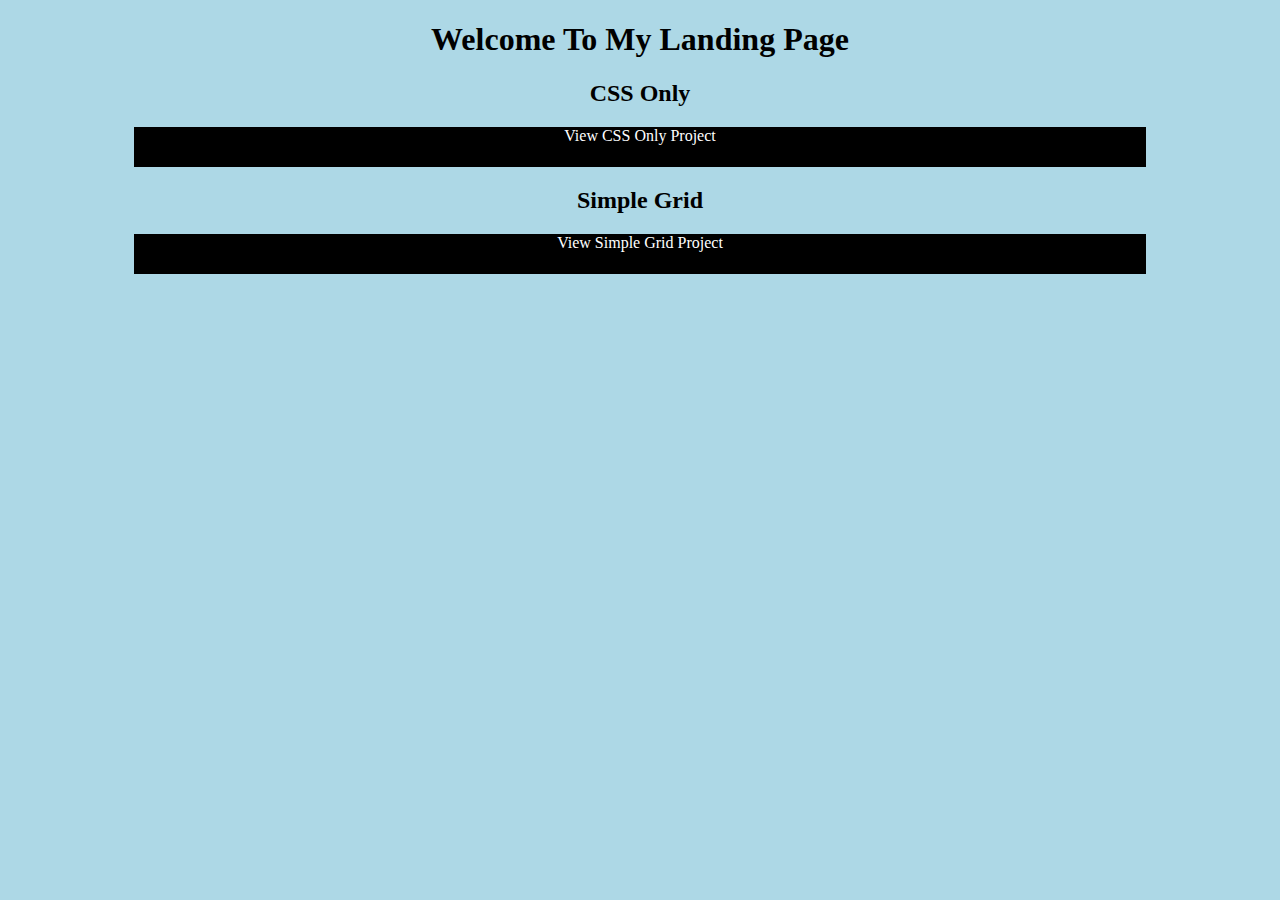
<file: index.html>
<!DOCTYPE html>
<html lang="en">
<head>
    <meta charset="UTF-8">
    <meta http-equiv="X-UA-Compatible" content="IE=edge">
    <meta name="viewport" content="width=device-width, initial-scale=1.0">
    <link rel="icon" href="./favicon.ico"/>
    <title>Basic Webpage</title>
    <style>
        body {
            background-color: lightblue;
        }
        .container {
            display: block;
            text-align: -webkit-center;
            width: 80%;
            margin: auto;
        }
        .btn {
            width: 100%;
            text-decoration: none;
            background-color: black;
            color: white;
        }
        a {
            height: 40px;
            text-decoration: none;
            display: flex;
            justify-content: center;
            align-content: center;
        }
    </style>
</head>
<body>
    <div class="container">
        <h1>Welcome To My Landing Page</h1>
        <h2>CSS Only</h2>
        <a href="./CSS-Only/index.html"><div class="btn">View CSS Only Project</div></a>
    
        <h2>Simple Grid</h2>
        <a href="./Simple-Grid/index.html"><div class="btn">View Simple Grid Project</div></a> 
    
    </div>
</body>
</html>
</file>
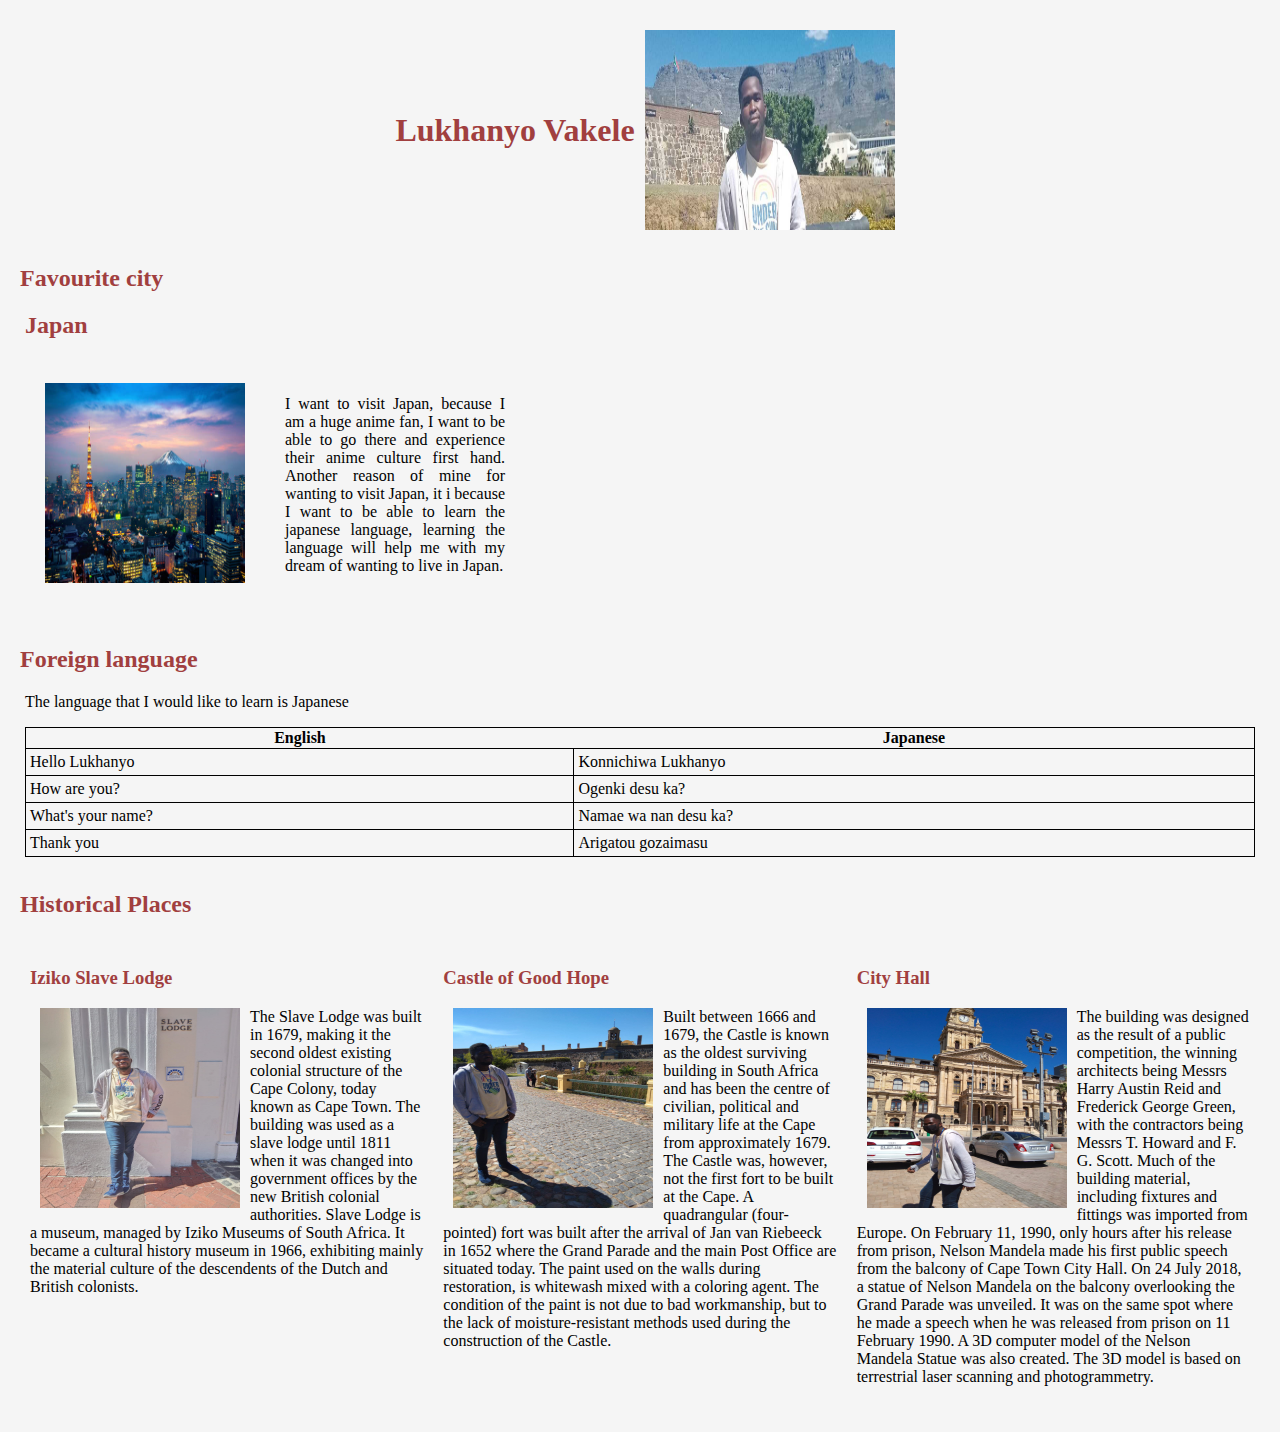
<file: CSS-Only/index.html>
<!DOCTYPE html>
<html lang="en">
<head>
    <meta charset="UTF-8">
    <meta http-equiv="X-UA-Compatible" content="IE=edge">
    <meta name="viewport" content="width=device-width, initial-scale=1.0">
    <title>CSS Only - Basic Responsive Web Page</title>
    <link rel="icon" href="./favicon.ico"/>
    <link rel="stylesheet" href="./static/css/styles.css">
</head>
<body>
    <div class="container">
        <!-- make the intro -->
        <div class="head card">
            <h1>Lukhanyo Vakele</h1>
            <img class="avatar" src="./static/media/potrait.jpeg" alt="A picture of Lukhanyo Vakele and table mountain as a background">
        </div>

        <!-- city section -->
        <h2 class="center">Favourite city</h2>
        <div class="card">
            
            <h2 class="center">Japan</h2>
            <div class="city">
                <div class="city-logo">
                    <img src="./static/media/city-japan.jpg" alt="City of Japan">
                </div>
                <div class="city-info">
                    <p>I want to visit Japan, because I am a huge anime fan, I want to be able to go there and
                        experience their anime culture first hand. 
                        Another reason of mine for wanting to visit Japan, it i because I want to be able to learn
                        the japanese language, learning the language will help me with my dream of wanting to live in Japan.</p>
                </div>
            </div>
        </div>

        <!-- foreign language section -->
        <h2 class="center">Foreign language</h2>
        <div class="foreign-language card">
            <p>The language that I would like to learn is Japanese</p>
            <table class="translation-table">
                <tr>
                    <th>English</th>
                    <th>Japanese</th>
                </tr>
                <tr>
                    <td>Hello Lukhanyo</td>
                    <td>Konnichiwa Lukhanyo</td>
                </tr>
                <tr>
                    <td>How are you?</td>
                    <td>Ogenki desu ka?</td>
                </tr>
                <tr>
                    <td>What's your name?</td>
                    <td>Namae wa nan desu ka?</td>
                </tr>
                <tr>
                    <td>Thank you</td>
                    <td>Arigatou gozaimasu</td>
                </tr>
            </table>
        </div>

        <!-- historical places sections -->
        <h2 class="center">Historical Places</h2>
        <div class="historical-places">
            <div class="cites item-1 card-round">
                <div>
                    <h3>Iziko Slave Lodge</h3>
                </div>
                <div class="his-info">
                    <img src="./static/media/iziko-slave-lodge.jpeg" alt="" class="temp">
                    <p>
                        The Slave Lodge was built in 1679, making it the second oldest existing colonial structure of the Cape Colony, today known as Cape Town. 
                        The building was used as a slave lodge until 1811 when it was changed into government offices by the new British colonial authorities.
                        Slave Lodge is a museum, managed by Iziko Museums of South Africa. It became a cultural history museum in 1966, exhibiting mainly the material culture of the descendents of the Dutch and British colonists.
                    </p>
                </div>
            </div>

            <div class="cites item-2 card-round">
                <div>
                    <h3>Castle of Good Hope</h3>
                </div>
                <div class="his-info swap-sides">
                    <img src="./static/media/castle-of-good-hope.jpeg" alt="" class="temp">
                    <p>
                        Built between 1666 and 1679, the Castle is known as the oldest surviving building in South Africa and has been the centre of civilian, political and military life at the Cape from approximately 1679.
                        The Castle was, however, not the first fort to be built at the Cape. A quadrangular (four-pointed) fort was built after the arrival of Jan van Riebeeck in 1652 where the Grand Parade and the main Post Office are situated today. 
                        The paint used on the walls during restoration, is whitewash mixed with a coloring agent.  The condition of the paint is not due to bad workmanship, but to the lack of moisture-resistant methods used during the construction of the Castle.
                    </p>
                </div>
            </div>

            <div class="cites item-2 card-round">
                <div>
                    <h3>City Hall</h3>
                </div>
                <div class="his-info">
                    <img src="./static/media/city-hall.jpeg" alt="" class="temp">
                    <p>
                        The building was designed as the result of a public competition, the winning architects being Messrs Harry Austin Reid and Frederick George Green, with the contractors being Messrs T. Howard and F. G. Scott. Much of the building material, including fixtures and fittings was imported from Europe.
                        On February 11, 1990, only hours after his release from prison, Nelson Mandela made his first public speech from the balcony of Cape Town City Hall.
                        On 24 July 2018, a statue of Nelson Mandela on the balcony overlooking the Grand Parade was unveiled. It was on the same spot where he made a speech when he was released from prison on 11 February 1990. A 3D computer model of the Nelson Mandela Statue was also created. The 3D model is based on terrestrial laser scanning and photogrammetry.
                    </p>
                </div>
            </div>
        </div>
    </div>
</body>
</html>
</file>
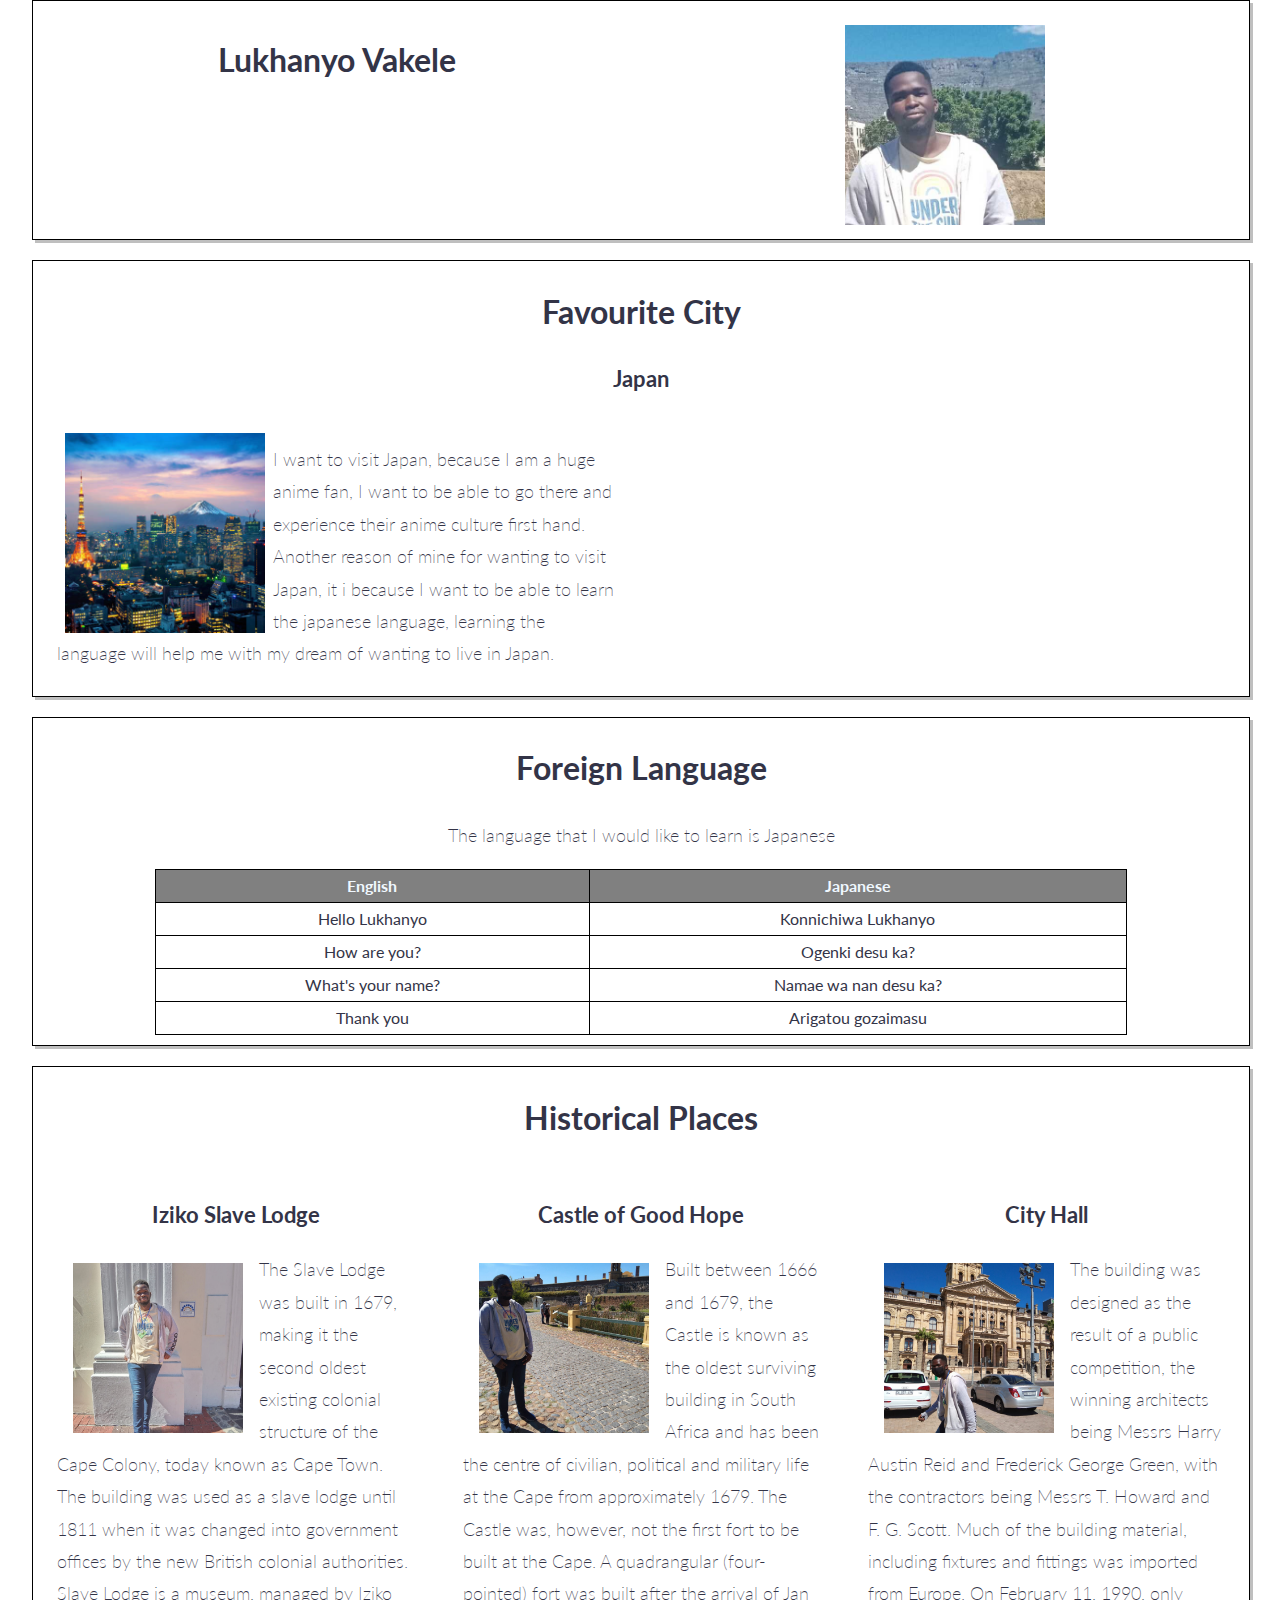
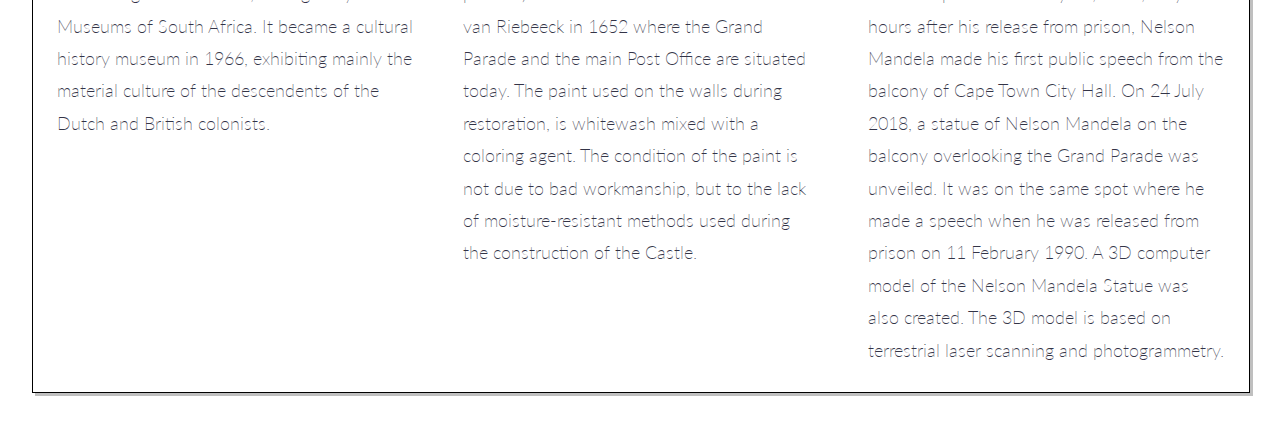
<file: Simple-Grid/index.html>
<!DOCTYPE html>
<html lang="en">
<head>
    <meta charset="UTF-8">
    <meta http-equiv="X-UA-Compatible" content="IE=edge">
    <meta name="viewport" content="width=device-width, initial-scale=1.0">
    <title>Basic Webpage using - Simple Grid</title>
    <link rel="stylesheet" href="./static/grid/simple-grid.min.css">
    <link rel="stylesheet" href="./static/css/style.css">
</head>
<body>
    <div class="containMe">
        <div class="row card center">
            <div class="col-6 atat">
                <h2>Lukhanyo Vakele</h2>
            </div>
            <div class="col-6">
                <img class="avatar" src="./static/media/potrait.jpeg" alt="A picture of Lukhanyo Vakele and table mountain as a background">
            </div>
        </div>

        <div class="row card center">
            <h2>Favourite City</h2>
            <h3 class="center">Japan</h3>

            <div class="col-6">
                <img class="city" src="./static/media/city-japan.jpg" alt="City of Japan">
                <p class="left">I want to visit Japan, because I am a huge anime fan, I want to be able to go 
                    there and experience their anime culture first hand. 
                    Another reason of mine for wanting to visit Japan, it i because I want to be 
                    able to learn the japanese language, learning the language will help me with 
                    my dream of wanting to live in Japan.
                </p>
            </div>

        </div>

        <div class="row table card">
            <h2 class="center">Foreign Language</h2>
            <p class="center">The language that I would like to learn is Japanese</p>
            <table class="translation-table center">
                <tr>
                    <th>English</th>
                    <th>Japanese</th>
                </tr>
                <tr>
                    <td>Hello Lukhanyo</td>
                    <td>Konnichiwa Lukhanyo</td>
                </tr>
                <tr>
                    <td>How are you?</td>
                    <td>Ogenki desu ka?</td>
                </tr>
                <tr>
                    <td>What's your name?</td>
                    <td>Namae wa nan desu ka?</td>
                </tr>
                <tr>
                    <td>Thank you</td>
                    <td>Arigatou gozaimasu</td>
                </tr>
            </table>
        </div>

        <div class="row card center">
            <h2 class="center">Historical Places</h2>
            <div class="row">
                <div class="col-4">
                    <h3>Iziko Slave Lodge</h3>
                    <img src="./static/media/iziko-slave-lodge.jpeg" alt="" class="temp">
                    <p class="left">The Slave Lodge was built in 1679, making it the second oldest existing 
                        colonial structure of the Cape Colony, today known as Cape Town. 
                        The building was used as a slave lodge until 1811 when it was changed 
                        into government offices by the new British colonial authorities. 
                        Slave Lodge is a museum, managed by Iziko Museums of South Africa. 
                        It became a cultural history museum in 1966, exhibiting mainly the material 
                        culture of the descendents of the Dutch and British colonists.
                    </p>
                </div>
    
                <div class="col-4 heaven">
                    <h3>Castle of Good Hope</h3>
                    <img src="./static/media/castle-of-good-hope.jpeg" alt="" class="temp">
                    <p class="left">Built between 1666 and 1679, the Castle is known as the oldest surviving building 
                        in South Africa and has been the centre of civilian, political and military life 
                        at the Cape from approximately 1679. The Castle was, however, not the first fort 
                        to be built at the Cape. A quadrangular (four-pointed) fort was built after the 
                        arrival of Jan van Riebeeck in 1652 where the Grand Parade and the main Post Office 
                        are situated today. The paint used on the walls during restoration, is whitewash 
                        mixed with a coloring agent. The condition of the paint is not due to bad 
                        workmanship, but to the lack of moisture-resistant methods used during the 
                        construction of the Castle.
                    </p>
                </div>
    
                <div class="col-4">
                    <h3>City Hall</h3>
                    <img src="./static/media/city-hall.jpeg" alt="" class="temp">
                    <p class="left">
                        The building was designed as the result of a public competition, 
                        the winning architects being Messrs Harry Austin Reid and Frederick George Green, 
                        with the contractors being Messrs T. Howard and F. G. Scott. 
                        Much of the building material, including fixtures and fittings was imported 
                        from Europe. On February 11, 1990, only hours after his release from prison, 
                        Nelson Mandela made his first public speech from the balcony of Cape Town City 
                        Hall. On 24 July 2018, a statue of Nelson Mandela on the balcony overlooking the 
                        Grand Parade was unveiled. It was on the same spot where he made a speech when 
                        he was released from prison on 11 February 1990. A 3D computer model of the 
                        Nelson Mandela Statue was also created. 
                        The 3D model is based on terrestrial laser scanning and photogrammetry.
                    </p>
                </div>
            </div>
        </div>
    </div>
    <script src="./static/js/script.js"></script>
</body>
</html>
</file>
<file: CSS-Only/static/css/styles.css>
/* style my body */
body {
    background-color: whitesmoke;
    color: #000;
    margin: 0;
    margin-bottom: 10px;
}

.container {
    width: 100%;
}


@media screen and (min-width: 600px) {
    body {
        margin:0 auto;
    }
}
h1, h2, h3, h4, h5, h6 {
    color: rgb(161, 63, 63);
}
.center {
    display: block;
    /* text-align: -webkit-center; */
}
/* end of body style */



/* my intro section CSS */
.head {
    display: flex;
    justify-content: center;
    align-items: center;
    text-align: -webkit-center;
    padding: 10px;
    margin: 0 auto;
}

.head h1 {
    margin: 0 10px;
}

.avatar {
    width: 250px;
    height: 200px;
}
/* end of intro section */



/* start of city section */
.city {
    display: flex;
    align-items: center;
    justify-content: center;
    max-width: 500px;
    margin: 0 auto;
}

.city-info {
    text-align: justify;
}

@media screen and (max-width: 600px) {
    .city {
        flex-direction: column;
    };
}

.city div {
    margin: 20px;
}

.city > div > img {
    width: 200px;
    height: 200px;
}

@media (min-width: 700px) {
    .city {
        margin: 0;
    }
}
/* end of city section */



/* start of foreign language section */
.foreign-language {
    display: block;
    text-align: -webkit-center;
}

.translation-table {
    border: 1px solid black;
    border-collapse: collapse;
    width: 50%;
}

@media screen and (max-width: 600px) {
    .translation-table {
        border: 1px solid black;
        border-collapse: collapse;
        width: 80%;
    }
}

.translation-table td {
    border: 1px solid black;
    padding: 4px;
}

@media (min-width: 700px) {
    .translation-table {
        width: 100%;
    }
    .foreign-language {
        text-align: start;
    }
}

/* end of foreign langauage section */




/* start of historical place */
.card {
    background-color: whitesmoke;
    margin: 5px;
    padding-bottom: 15px;
}

.historical-places {
    display: flex;
    justify-content: space-between;
}

.cites {
    width: 100%;
    margin: 10px;
}

.his-info img {
    float: left;
    padding: 0 10px 0px 0px;
}

.temp {
    margin-left: 10px;
    width: 200px;
    height: 200px;
}


@media (min-width: 0) and (max-width: 688px) {
    .head {
        flex-direction: column;
    }
    .historical-places {
        display: block;
        flex-direction: column;
        width: 80%;
        margin: 0 auto;
    }
    .his-info img {
        float: left;
    }
    .his-info p {
        text-align: justify;
    }
    .his-info {
        width: 100%;
        /* display: flex; */
    }
    .temp {
        width: 170px;
        height: 170px;
    }
    .cites {
        margin: auto;
    }
}

@media (min-width: 689px) and (max-width: 992px) {
    .historical-places {
        flex-wrap: nowrap;
    }
    .his-info img {
        float: none;
    }
    .swap-sides {
        flex-direction: row-reverse;
    }
    .swap-sides p {
        margin-left: 10px;
    }
    .temp {
        width: 200px;
        width: 200px;
    }
    .cites {
        padding: 5px;
    }
    .cites {
        width: 100%;
        margin: 5px;
    }
}
/* end of historical place */
@media (min-width: 700px) {
    body {
        margin: 20px;
    }
    
}
</file>
<file: Simple-Grid/static/css/style.css>
.containMe {
    width: 95%;
    margin-left: auto;
    margin-right: auto;
}
.containMe {
    padding-bottom: 1em;
}

.avatar, .city {
    width: 200px;
    height: 200px;
    padding: 1em;
    margin-bottom: -1em;
    object-fit: cover;
}

.temp {
    width: 170px;
    height: 170px;
    padding: 1em;
    margin-top: -0.4em;
    margin-bottom: -1em;
    object-fit: cover;
}

.atat {
    height: 100%;
    padding: auto;
}

table {
    width: 80%;
    margin: 10px;
}

table, tr, td, th {
    border: 1px solid black;
    border-collapse: collapse;
}

table tr:first-child {
    background-color: grey;
}

th {
    color: aliceblue;
}

th, td {
    height: 30px;
}

.card {
    border: 1px solid black;
    box-shadow: 3px 3px rgb(128,128,128,0.5);
    margin-bottom: 20px;
    /* padding: 4px; */
}

@media (max-width: 688px) {
    .city {
        margin: 0 auto;
    }
    .temp {
        float: left;
        padding: 1em;
    }
    .heyShorty {
        text-align: left;
    }
    .heaven img {
        float: right;
    }
    .hideMobile {
        display: none;
    }
}


@media (min-width: 900px) {
    .city {
        float: left;
        padding: .5em;
    }
    .temp {
        float: left;
    }
}
</file>
<file: Simple-Grid/static/grid/simple-grid.min.css>
@import url(https://fonts.googleapis.com/css?family=Lato:400,300,300italic,400italic,700,700italic);body,html{height:100%;width:100%;margin:0;padding:0;left:0;top:0;font-size:100%}.center,.container{margin-left:auto;margin-right:auto}*{font-family:Lato,Helvetica,sans-serif;color:#333447;line-height:1.5}h1{font-size:2.5rem}h2{font-size:2rem}h3{font-size:1.375rem}h4{font-size:1.125rem}h5{font-size:1rem}h6{font-size:.875rem}p{font-size:1.125rem;font-weight:200;line-height:1.8}.font-light{font-weight:300}.font-regular{font-weight:400}.font-heavy{font-weight:700}.left{text-align:left}.right{text-align:right}.center{text-align:center}.justify{text-align:justify}.container{width:90%}.row{position:relative;width:100%}.row [class^=col]{float:left;margin:.5rem 2%;min-height:.125rem}.col-1,.col-10,.col-11,.col-12,.col-2,.col-3,.col-4,.col-5,.col-6,.col-7,.col-8,.col-9{width:96%}.col-1-sm{width:4.33%}.col-2-sm{width:12.66%}.col-3-sm{width:21%}.col-4-sm{width:29.33%}.col-5-sm{width:37.66%}.col-6-sm{width:46%}.col-7-sm{width:54.33%}.col-8-sm{width:62.66%}.col-9-sm{width:71%}.col-10-sm{width:79.33%}.col-11-sm{width:87.66%}.col-12-sm{width:96%}.row::after{content:"";display:table;clear:both}.hidden-sm{display:none}@media only screen and (min-width:33.75em){.container{width:80%}}@media only screen and (min-width:45em){.col-1{width:4.33%}.col-2{width:12.66%}.col-3{width:21%}.col-4{width:29.33%}.col-5{width:37.66%}.col-6{width:46%}.col-7{width:54.33%}.col-8{width:62.66%}.col-9{width:71%}.col-10{width:79.33%}.col-11{width:87.66%}.col-12{width:96%}.hidden-sm{display:block}}@media only screen and (min-width:60em){.container{width:75%;max-width:60rem}}
</file>
